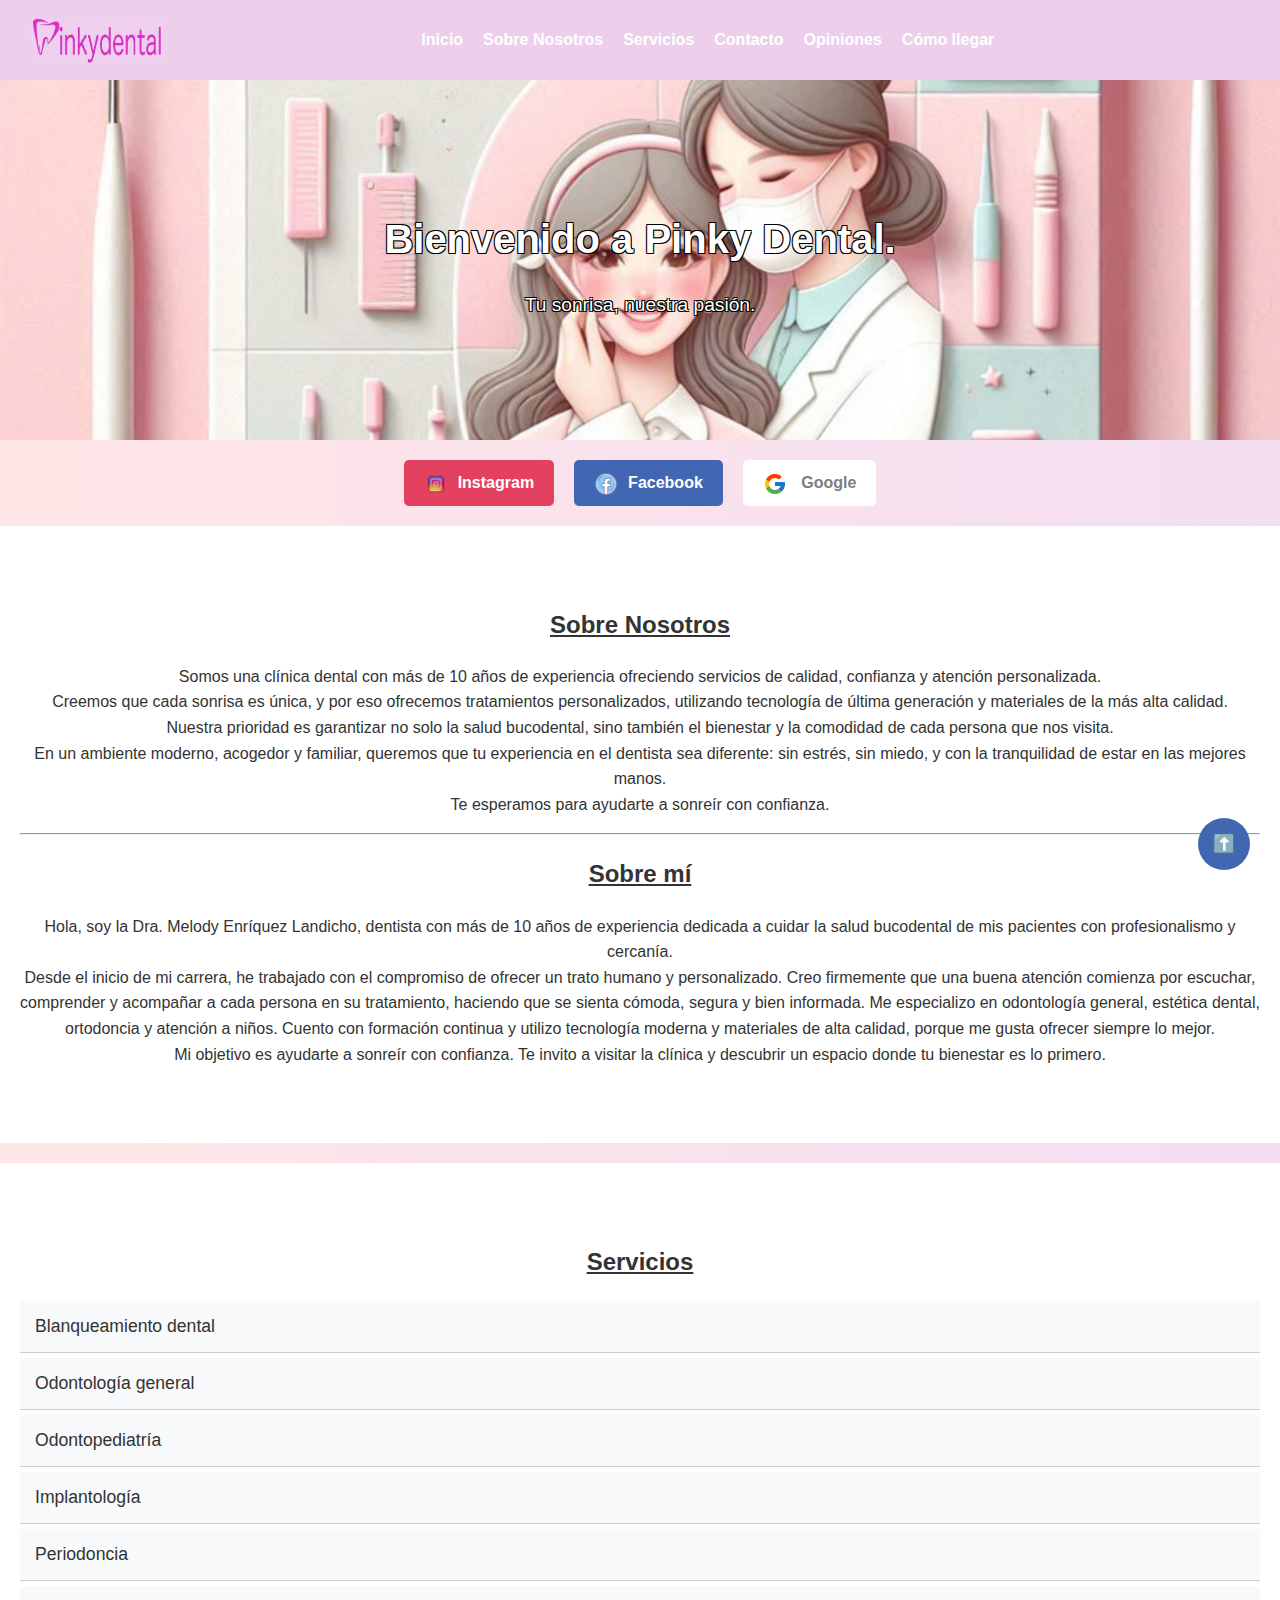
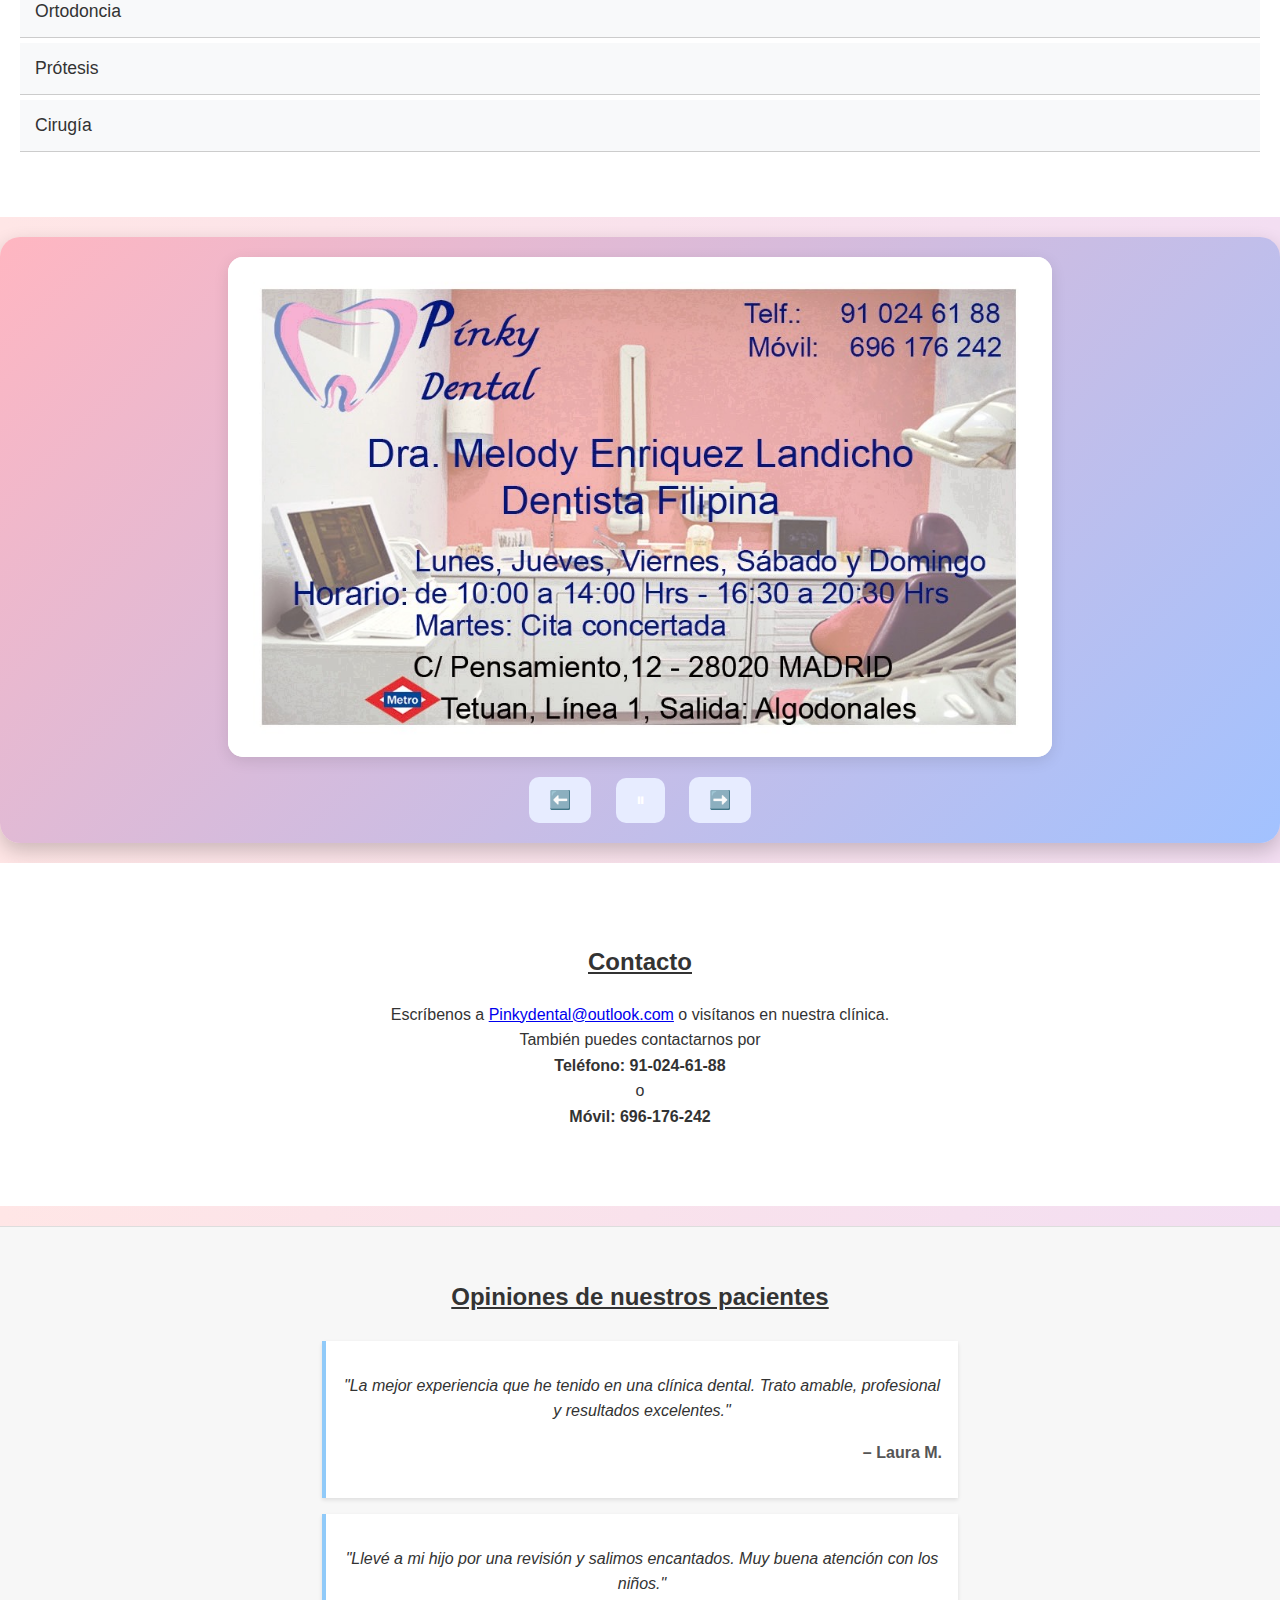
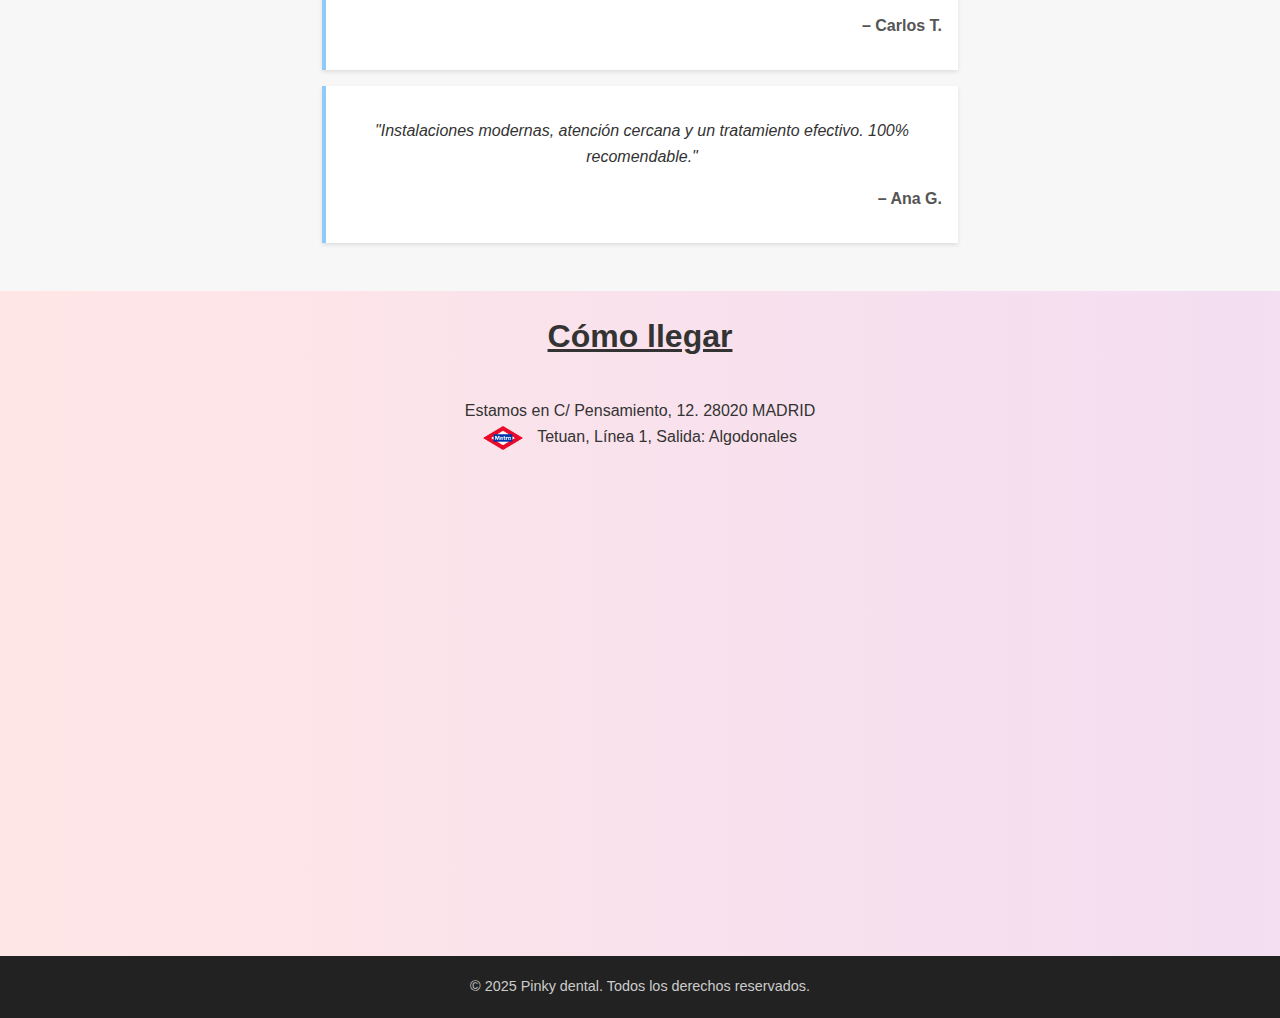
<file: index.html>
<!DOCTYPE html>
<html lang="es">
<head>
    <meta charset="UTF-8">
    <meta name="viewport" content="width=device-width, initial-scale=1.0">
    <meta http-equiv="refresh" content="0;url=pinkyDental.html">
    <title>Redirigiendo...</title>
</head>
<body>
    <p>Si no eres redirigido, <a href="pinkyDental.html">haz clic aquí</a>.</p>
</body>
</html>
</file>
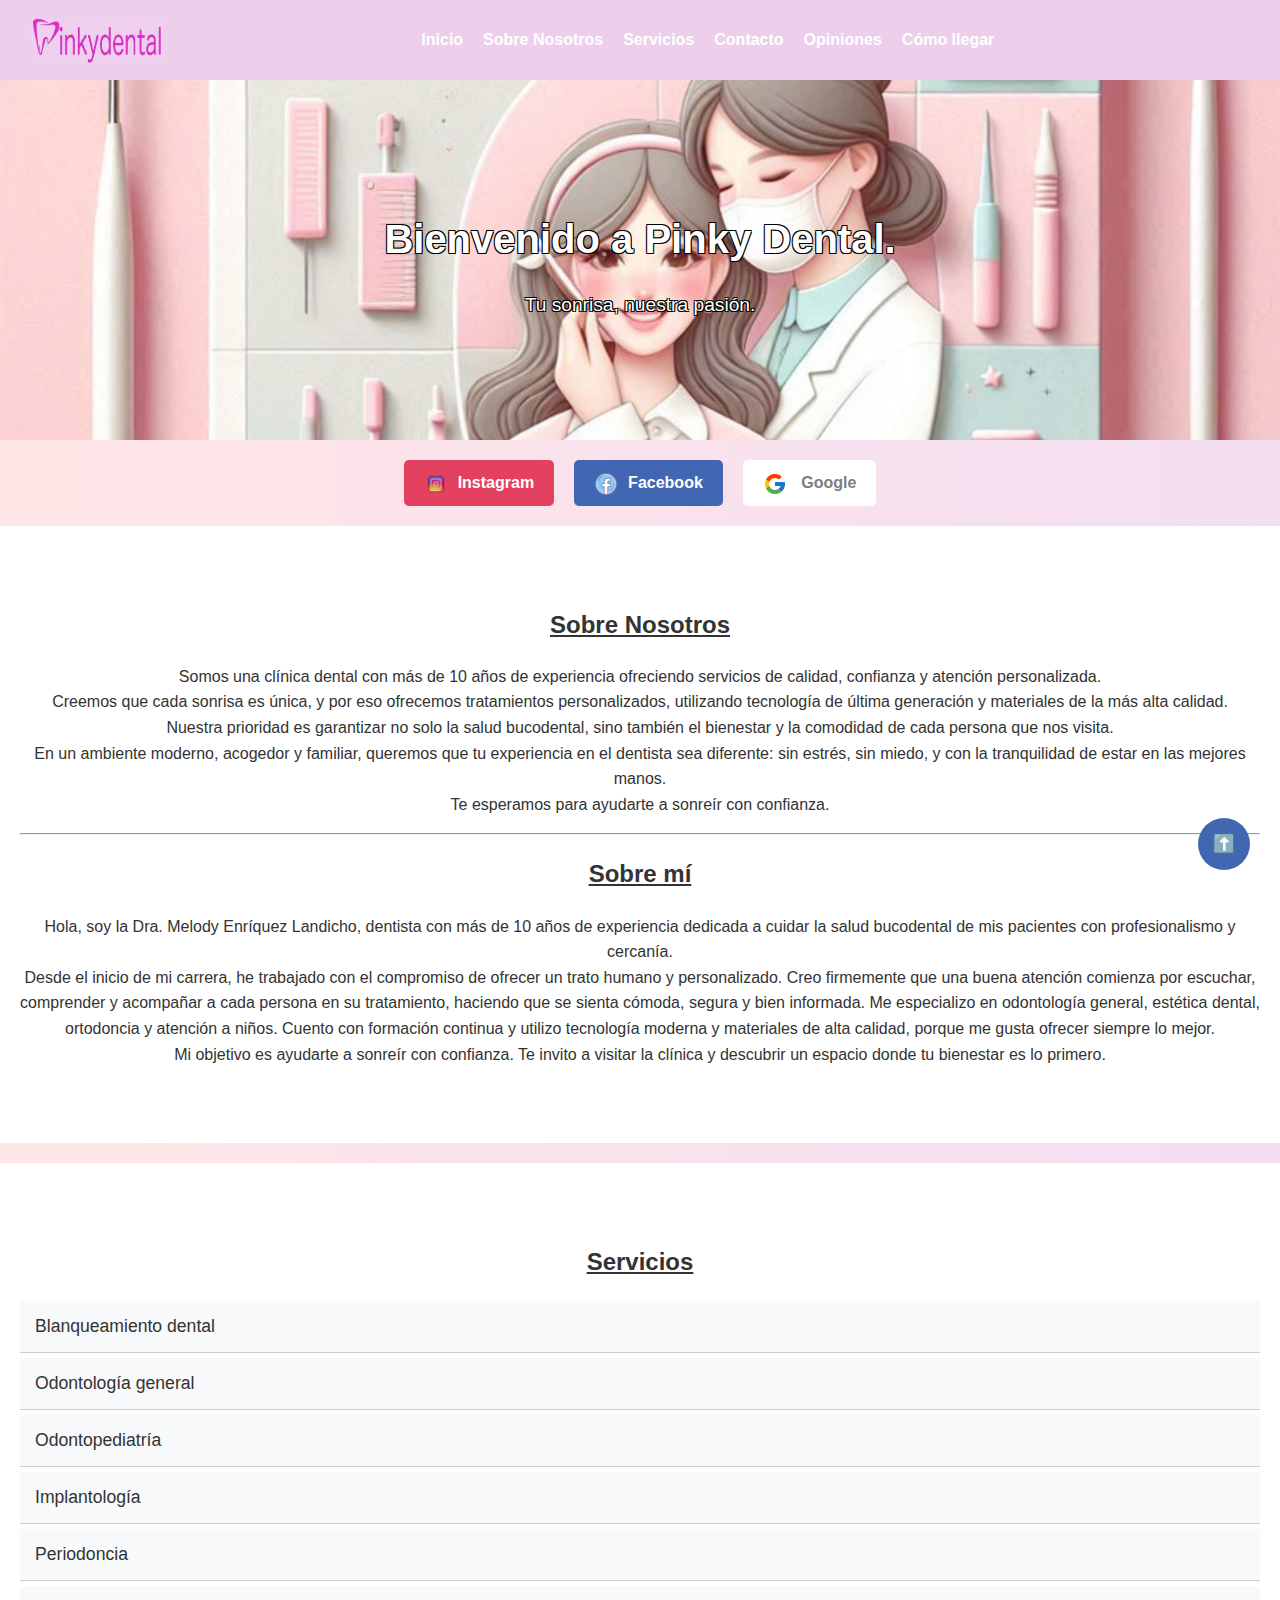
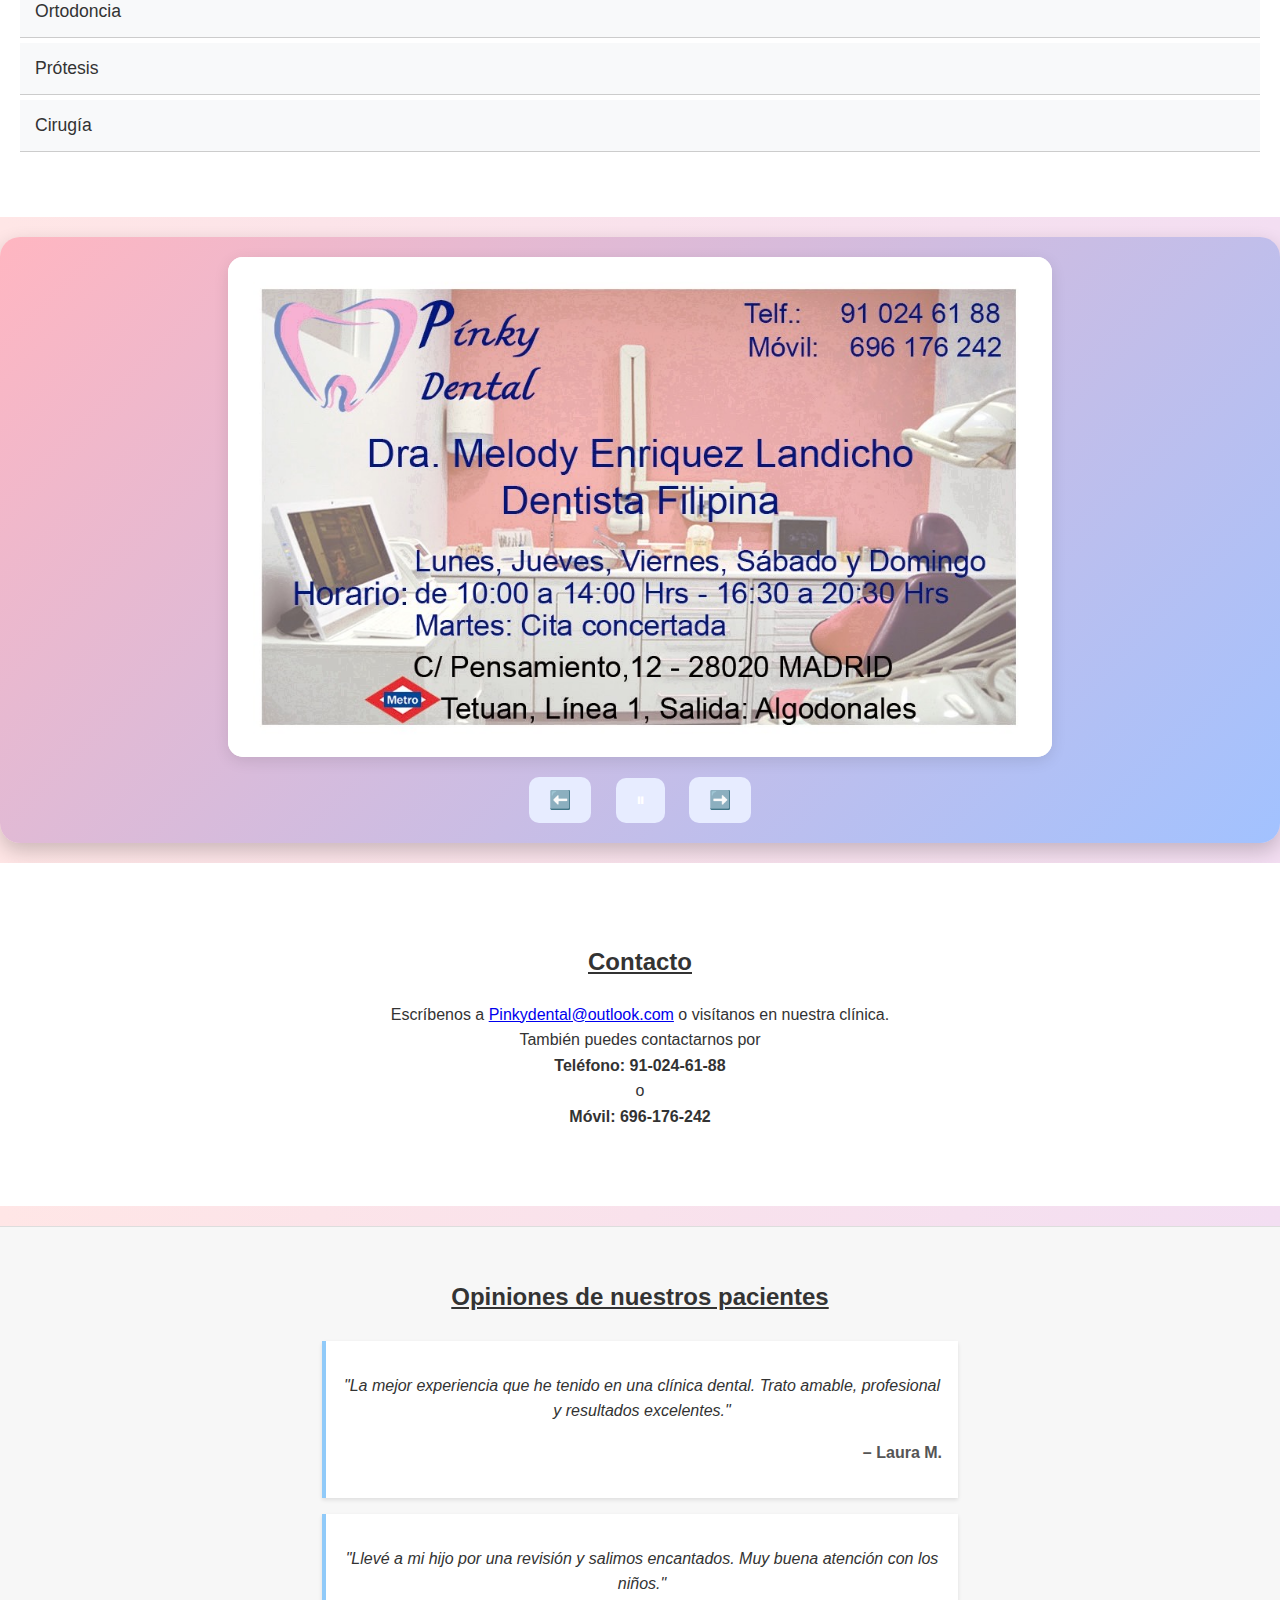
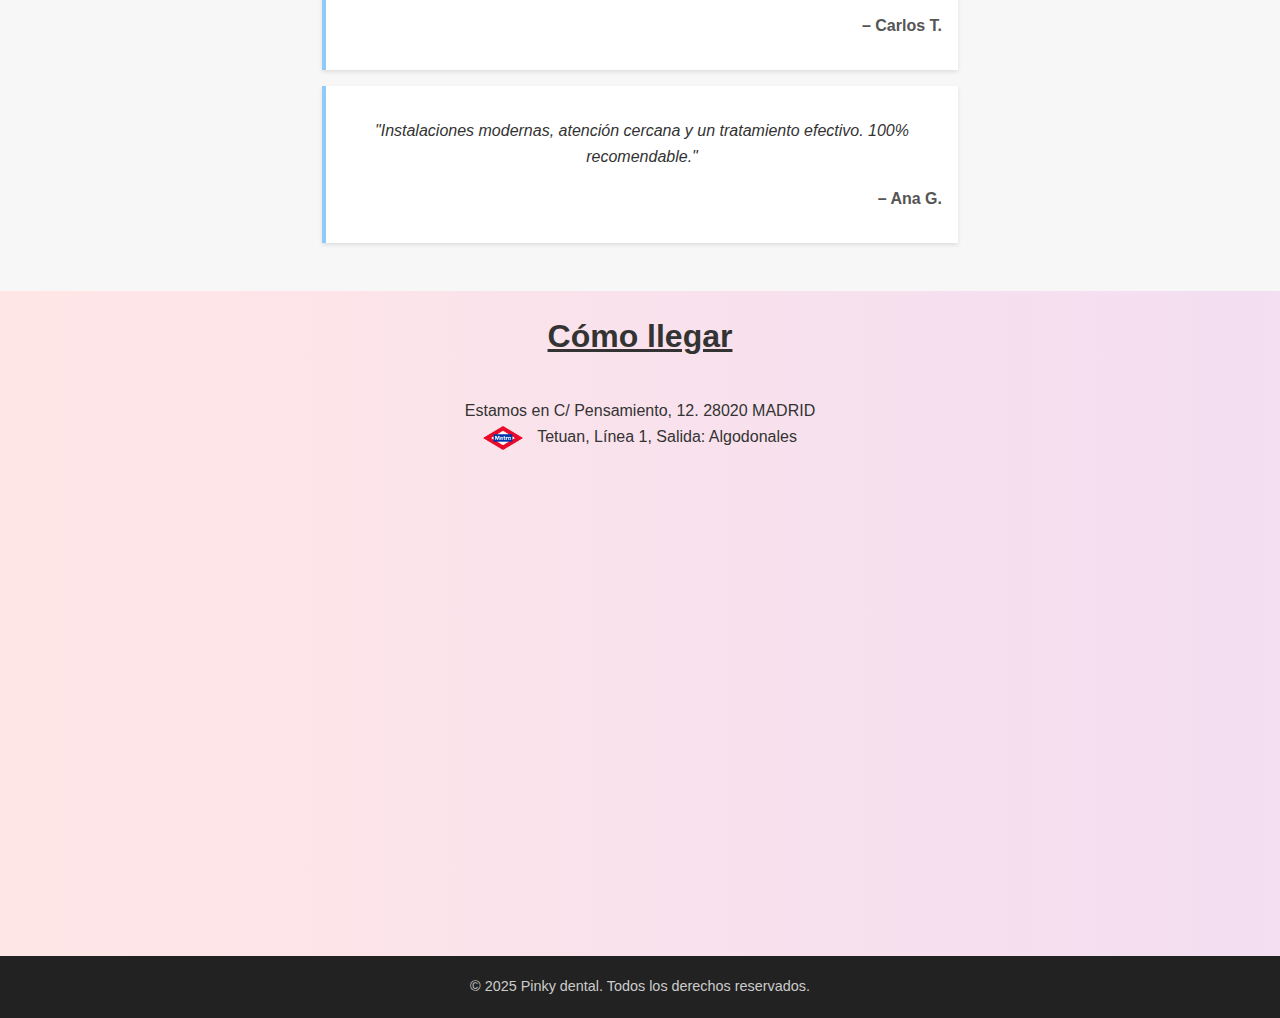
<file: pinkyDental.html>
<!DOCTYPE html>
<html lang="es">
<head>
    <meta charset="UTF-8">
    <meta name="viewport" content="width=device-width, initial-scale=1.0">
    <title>Clinica dental: Pinky Dental</title>
    <link rel="stylesheet" href="estilos.css">
    <script src="webJS.js" defer></script>
    <script src="estilosmovil.css" defer></script>
</head>
<body>

    <header>
        <div class="logo"><a href="https://nldaza.github.io/PinkyDental/pinkyDental.html"><img src="img/Logo.PNG" alt="logo pinky dental" width="100%" height="140%"></a></div>
        <nav>
            <ul>
                <li><a href="#" data-target="inicio">Inicio</a></li>
                <li><a href="#" data-target="sobre">Sobre Nosotros</a></li>
                <li><a href="#" data-target="servicios">Servicios</a></li>
                <li><a href="#" data-target="contacto">Contacto</a></li>
                <li><a href="#" data-target="opiniones">Opiniones</a></li>
                <li><a href="#" data-target="location">Cómo llegar</a></li>
            </ul>
        </nav>
        <!-- Icono del menú desplegable (aparece solo en móviles) -->
        <div class="menu-toggle" id="menu-toggle">
            <span class="bar"></span>
            <span class="bar"></span>
            <span class="bar"></span>
        </div>
    </header>

    <section id="inicio" class="hero">
        <h1>Bienvenido a Pinky Dental.</h1>
        <p>Tu sonrisa, nuestra pasión.</p>
    </section>
    <section id="redes-sociales">
        <a href="https://www.instagram.com/explore/locations/843539495853287/pinky-dental-by-dra-melody-enriquez-landicho/" target="_blank" rel="noopener">
            <img src="img/icons8-instagram-100.png" alt="logo instagram" class="logopagina">Instagram
        </a>
        <a href="https://www.facebook.com/p/Pinky-Dental-By-Dra-Melody-Enriquez-Landicho-100054490988222/?locale=es_ES" target="_blank" rel="noopener">
            <img src="img/icons8-facebook-nuevo-64.png" alt="logo Facebook" class="logopagina">Facebook
        </a>
        <a href="https://maps.app.goo.gl/3ke28LqpE9jgZsrG9" target="_blank" rel="noopener">
            <img src="img/icons8-logo-de-google-48.png" alt="logo Google" class="logopagina">
            <span class="texto-con-borde">Google</span>
        </a>
    </section>
    
    <section id="sobre" class="section">
        <h2>Sobre Nosotros</h2>
        <p>Somos una clínica dental con más de 10 años de experiencia ofreciendo servicios de calidad, confianza y atención personalizada. <br>
            Creemos que cada sonrisa es única, y por eso ofrecemos tratamientos personalizados, utilizando tecnología de última generación y materiales de la más alta calidad. <br>
            Nuestra prioridad es garantizar no solo la salud bucodental, sino también el bienestar y la comodidad de cada persona que nos visita. <br>
            En un ambiente moderno, acogedor y familiar, queremos que tu experiencia en el dentista sea diferente: sin estrés, sin miedo, y con la tranquilidad de estar en las mejores manos. <br>
            Te esperamos para ayudarte a sonreír con confianza.
        <hr>
        <h2>Sobre mí</h2>
        Hola, soy la Dra. Melody Enríquez Landicho, dentista con más de 10 años de experiencia dedicada a cuidar la salud bucodental de mis pacientes con profesionalismo y cercanía. <br>

        Desde el inicio de mi carrera, he trabajado con el compromiso de ofrecer un trato humano y personalizado. Creo firmemente que una buena atención comienza por escuchar, comprender y acompañar a cada persona en su tratamiento, haciendo que se sienta cómoda, segura y bien informada.

        Me especializo en odontología general, estética dental, ortodoncia y atención a niños. Cuento con formación continua y utilizo tecnología moderna y materiales de alta calidad, porque me gusta ofrecer siempre lo mejor. <br>

        Mi objetivo es ayudarte a sonreír con confianza. Te invito a visitar la clínica y descubrir un espacio donde tu bienestar es lo primero. <br>
        </p>
    </section>

    <section id="servicios" class="section">
        <h2>Servicios</h2>
        <div class="acordeon">
          <div class="item">
            <button class="titulo-servicio">Blanqueamiento dental</button>
            <div class="contenido-servicio">
              <p>Tratamiento estético para aclarar el color de los dientes de forma segura y efectiva.</p>
            </div>
          </div>
          <div class="item">
            <button class="titulo-servicio">Odontología general</button>
            <div class="contenido-servicio">
              <p>Prevención, diagnóstico y tratamiento de problemas dentales comunes.</p>
            </div>
          </div>
          <div class="item">
            <button class="titulo-servicio">Odontopediatría</button>
            <div class="contenido-servicio">
              <p>Atención dental especializada para niños, desde su primer diente.</p>
            </div>
          </div>
          <div class="item">
            <button class="titulo-servicio">Implantología</button>
            <div class="contenido-servicio">
              <p>Colocación de implantes dentales para reemplazar piezas perdidas.</p>
            </div>
          </div>
          <div class="item">
            <button class="titulo-servicio">Periodoncia</button>
            <div class="contenido-servicio">
              <p>Tratamiento de encías y enfermedades periodontales como la gingivitis.</p>
            </div>
          </div>
          <div class="item">
            <button class="titulo-servicio">Ortodoncia</button>
            <div class="contenido-servicio">
              <p>Corrección de la posición de los dientes y la mordida mediante brackets o alineadores.</p>
            </div>
          </div>
          <div class="item">
            <button class="titulo-servicio">Prótesis</button>
            <div class="contenido-servicio">
              <p>Reemplazo de dientes ausentes mediante prótesis fijas o removibles.</p>
            </div>
          </div>
          <div class="item">
            <button class="titulo-servicio">Cirugía</button>
            <div class="contenido-servicio">
              <p>Extracciones dentales, cirugía oral menor y otros procedimientos quirúrgicos.</p>
            </div>
          </div>
        </div>
      </section>
      
    <!--Añadir section con la zona de galería de imágenes-->
   <!-- Sección donde estará el carrusel -->
    <section id="carrusel">
        <div class="slider">
            <div class="slides">
                <!-- Cada imagen o slide dentro del carrusel -->
                <div class="slide">
                    <img src="img/1.jpg" alt="Imagen 1">
                </div>
                <div class="slide">
                    <img src="img/2.jpeg" alt="Imagen 2">
                </div>
                <div class="slide">
                    <img src="img/3.jpg" alt="Imagen 3">
                </div>
                <div class="slide">
                    <img src="img/4.jpg" alt="Imagen 4">
                </div>
                <div class="slide">
                    <img src="img/5.jpeg" alt="Imagen 5">
                </div>
                <div class="slide">
                    <img src="img/6.jpeg" alt="Imagen 6">
                </div>
                <div class="slide">
                    <img src="img/7.jpeg" alt="Imagen 7">
                </div>
                <div class="slide">
                    <img src="img/8.jpeg" alt="Imagen 8">
                </div>
                <div class="slide">
                    <img src="img/9.JPG" alt="Imagen 9">
                </div>
            </div>
        </div>
        <div class="buttons">
            <button id="prevBtn">⬅️</button>
            <button id="pauseBtn">⏸</button>
            <button id="nextBtn">➡️</button>
        </div>
        
    </section>
    <section id="contacto" class="section">
        <h2>Contacto</h2>
        <p>Escríbenos a <a href="#">Pinkydental@outlook.com</a> o visítanos en nuestra clínica. <br>
        También puedes contactarnos por <strong><br>Teléfono: 91-024-61-88</strong> <br>o <br><strong>Móvil: 696-176-242</strong>
        
        </p>
    </section>
    <!--Añadir section con la zona opiniones-->
    <section id="opiniones" class="section">
        <h2>Opiniones de nuestros pacientes</h2>
        <div class="opinion">
            <p class="comentario">"La mejor experiencia que he tenido en una clínica dental. Trato amable, profesional y resultados excelentes."</p>
            <p class="autor">– Laura M.</p>
        </div>
        <div class="opinion">
            <p class="comentario">"Llevé a mi hijo por una revisión y salimos encantados. Muy buena atención con los niños."</p>
            <p class="autor">– Carlos T.</p>
        </div>
        <div class="opinion">
            <p class="comentario">"Instalaciones modernas, atención cercana y un tratamiento efectivo. 100% recomendable."</p>
            <p class="autor">– Ana G.</p>
        </div>
    </section>
    
    <!--Añadir section con la zona Cómo llegar-->
    <section id="location">
        <div class="location-content">
            <h2>Cómo llegar</h2>
            <p>Estamos en C/ Pensamiento, 12. 28020 MADRID <br>
                <img src="img/MetroMadridLogo.svg.png" alt="logo Metro Madrid" class="logopagina"> Tetuan, Línea 1, Salida: Algodonales
            </p>
            <iframe class="mapa"
                src="https://www.google.com/maps/embed?pb=!1m18!1m12!1m3!1d3035.7160579302126!2d-3.700670423417501!3d40.459421071432864!2m3!1f0!2f0!3f0!3m2!1i1024!2i768!4f13.1!3m3!1m2!1s0xd422906af531795%3A0xde9e9f52ee5cc54d!2sPinky%20Dental!5e0!3m2!1ses!2ses!4v1745673470470!5m2!1ses!2ses"
                allowfullscreen="" loading="lazy" referrerpolicy="no-referrer-when-downgrade">
            </iframe>
        </div>
    </section>
    <footer>
        <p>&copy; 2025 Pinky dental. Todos los derechos reservados.</p>
    </footer>
    
    <button id="scrollTopBtn" title="Volver arriba">⬆️</button>

</body>
</html>
</file>
<file: estilos.css>
/* Estilos base */
body {
    font-family: 'Arial', sans-serif;
    margin: 0;
    padding: 0;
    line-height: 1.6;
    background-color: #edcfec;
    background: linear-gradient(to right, #ffe6e6, #f3def2); /*Degradado*/
    color: #333;
}
h2 {
   text-decoration: underline ;
}
/* Para controlar el scroll suave lo añadimos a todo el documento*/
html {
    scroll-behavior: smooth;
  }
  

/* Encabezado */
header {
    background-color: #edcfec;
    color: #fff;
    padding: 15px 30px;
    display: flex;
    justify-content: space-between;
    align-items: center;
}

.logo {
    font-size: 1.5em;
    font-weight: bold;
}
.logo img {
    height: 50px;        /* Ajusta según el tamaño que desees */
    width: auto;         /* Mantiene la proporción del logo */
    object-fit: contain; /* Evita deformaciones si hay contenedor */
    display: block;
  }

nav ul {
    list-style: none;
    display: flex;
    gap: 20px;
    margin: 0;
    padding: 0;
}

nav a {
    color: #fff;
    text-decoration: none;
    font-weight: bold;
}

nav a:hover {
    text-decoration: underline;
}

/* Hero */
.hero {
    background: url('/img/fondo1.PNG') no-repeat center center/cover;
    color: rgb(255, 255, 255);
    text-align: center;
    padding: 100px 20px;
    background-color: #edcfec; /* fallback */
    text-shadow: 
        -1px -1px 0 #000,  
         1px -1px 0 #000,
        -1px  1px 0 #000,
         1px  1px 0 #000;
}

.hero h1 {
    font-size: 2.5em;
    margin-bottom: 10px;
}

.hero p {
    font-size: 1.2em;
}

/* Secciones */
.section {
    padding: 60px 20px;
    text-align: center;
    background-color: #fff;
    margin: 20px 0;
}

#carrusel {
    background: linear-gradient(135deg, #FFB6C1, #A2C2FF); /* Degradado rosa a azul claro */
    max-width: 100%;
    margin: 20px auto;
    overflow: hidden;
    padding: 20px;
    border-radius: 20px;
    box-shadow: 0 8px 20px rgba(0, 0, 0, 0.2);
}

.slider {
    position: relative;
}

.slides {
    display: flex;
    transition: transform 0.8s ease-in-out;
    /* No animación infinita automática aquí, ahora haremos "manual" */
}

.slide {
    min-width: 100%;
    box-sizing: border-box;
    flex-shrink: 0;
    display: flex;
    justify-content: center;
    align-items: center;
    /* Quitamos padding que separaba las imágenes */
}

.slide img {
    max-width: 100%;
    max-height: 500px;
    height: auto;
    object-fit: contain; /* Mostramos toda la imagen sin recortes feos */
    border-radius: 15px;
    background: #fff;
    box-shadow: 0 4px 15px rgba(0, 0, 0, 0.1);
}

/* Ahora hacemos la animación automática pero suave usando JavaScript */


#location p{
    text-align: center;
}

#redes-sociales {
    display: flex;
    gap: 20px; /* Espacio entre botones */
    justify-content: center;
    margin-top: 20px;
}

#redes-sociales a {
    text-decoration: none;
    padding: 10px 20px;
    background-color: #4267B2; /* Color azul para Facebook */
    color: white;
    border-radius: 5px;
    font-weight: bold;
    transition: background-color 0.3s;
}

#redes-sociales a:first-child {
    background-color: #E4405F; /* Color rosado para Instagram */
}

#redes-sociales a:nth-child(3) {
    background-color: #ffffff; /* Google (rojo típico de Google My Business) */
}
/*Añadimos */
.texto-con-borde {
    color: rgb(129, 124, 124); /* O el color que uses en el fondo */

    font-weight: bold;
  }
  
#redes-sociales a:hover {
    opacity: 0.8;
}
/*Boton para hacer scroll hacia arriba*/
#scrollTopBtn {
    position: fixed; /* Siempre fijo en pantalla */
    bottom: 30px; /* Separado 30px del fondo */
    right: 30px; /* Separado 30px del lado derecho */
    z-index: 99; /* Para que esté encima de todo */
    border: none;
    outline: none;
    background-color: #4267B2; /* Azul Facebook */
    color: white;
    cursor: pointer;
    padding: 15px;
    border-radius: 50%;
    font-size: 18px;
    transition: background-color 0.3s;
}

#scrollTopBtn:hover {
    background-color: #555; /* Oscurece un poco al pasar el mouse */
}


/*Lista de servicios*/
.servicios-lista {
    list-style: none;
    padding: 0;
}

.servicios-lista li {
    margin: 10px 0;
    font-weight: bold;
}

/*Cómo llegar*/
#location {
    display: flex;
    justify-content: center;
    align-items: center;
    margin: 20px 0;
}

.location-content {
    display: flex;
    flex-direction: column; /* O puedes usar row si quieres al lado */
    align-items: center; /* Centrar en vertical */
    justify-content: center; /* Centrar en horizontal */
    gap: 20px; /* Espacio entre el texto y el mapa */
  }
  
  .location-content h2 {
    font-size: 2rem; /* Tamaño bonito para el título */
    margin: 0;
  }
  
/* Estilo para el mapa (iframe) */
.mapa {
    width: 100%;  /* Hacemos el iframe más flexible */
    max-width: 900px; /* Limitar el tamaño máximo */
    height: 450px;
    border: 0;
}
/* Pie de página */
footer {
    background-color: #222;
    color: #ccc;
    text-align: center;
    padding: 5px 5px;
    font-size: 0.9em;
}

/* Botones del carrusel */
.buttons {
    text-align: center;
    margin-top: 20px;
}

.buttons button {
    background-color: #e7ecff;
    border: none;
    color: white;
    padding: 12px 20px;
    margin: 0 10px;
    font-size: 18px;
    cursor: pointer;
    border-radius: 10px;
    transition: background-color 0.3s ease;
}

.buttons button:hover {
    background-color: #edcfec;
}

/*Añadido el efecto Acordeon en la seccion de Servicios*/
.acordeon .item {
    border-bottom: 1px solid #ccc;
    margin-bottom: 5px;
  }
  
  .titulo-servicio {
    background-color: #f8f9fa;
    color: #333;
    border: none;
    width: 100%;
    padding: 15px;
    text-align: left;
    font-size: 1.1em;
    cursor: pointer;
    transition: background 0.3s ease;
  }
  
  .titulo-servicio:hover {
    background-color: #e0e7ff;
  }
  
  .contenido-servicio {
    max-height: 0;
    overflow: hidden;
    padding: 0 15px;
    background-color: #ffffff;
    border-left: 4px solid #5c7cfa;
    transition: max-height 0.4s ease, padding 0.4s ease;
  }
  
  .item.active .contenido-servicio {
    max-height: 500px; /* valor suficiente para el contenido */
    padding: 15px;
  }
  
  /*Seccion de opiniones*/

  #opiniones {
    background-color: #f7f7f7;
    padding: 2rem;
    border-top: 1px solid #ddd;
}

#opiniones h2 {
    text-align: center;
    margin-bottom: 1.5rem;
}

.opinion {
    background-color: #fff;
    border-left: 4px solid #90caf9;
    margin: 1rem auto;
    padding: 1rem;
    max-width: 600px;
    box-shadow: 0 2px 4px rgba(0,0,0,0.1);
    transition: transform 0.3s ease;
}

.opinion:hover {
    transform: translateY(-3px);
}

.comentario {
    font-style: italic;
    color: #333;
}

.autor {
    text-align: right;
    font-weight: bold;
    margin-top: 0.5rem;
    color: #555;
}

.logopagina {
    vertical-align: middle; /* Alinea el logo con el medio de la línea de texto */
    height: 1.5em; /* Ajusta el tamaño del logo al tamaño de la letra */
    width: auto; /* Mantiene la proporción del logo */
    margin-right: 10px; /* Añade espacio entre el logo y el texto */
}
</file>
